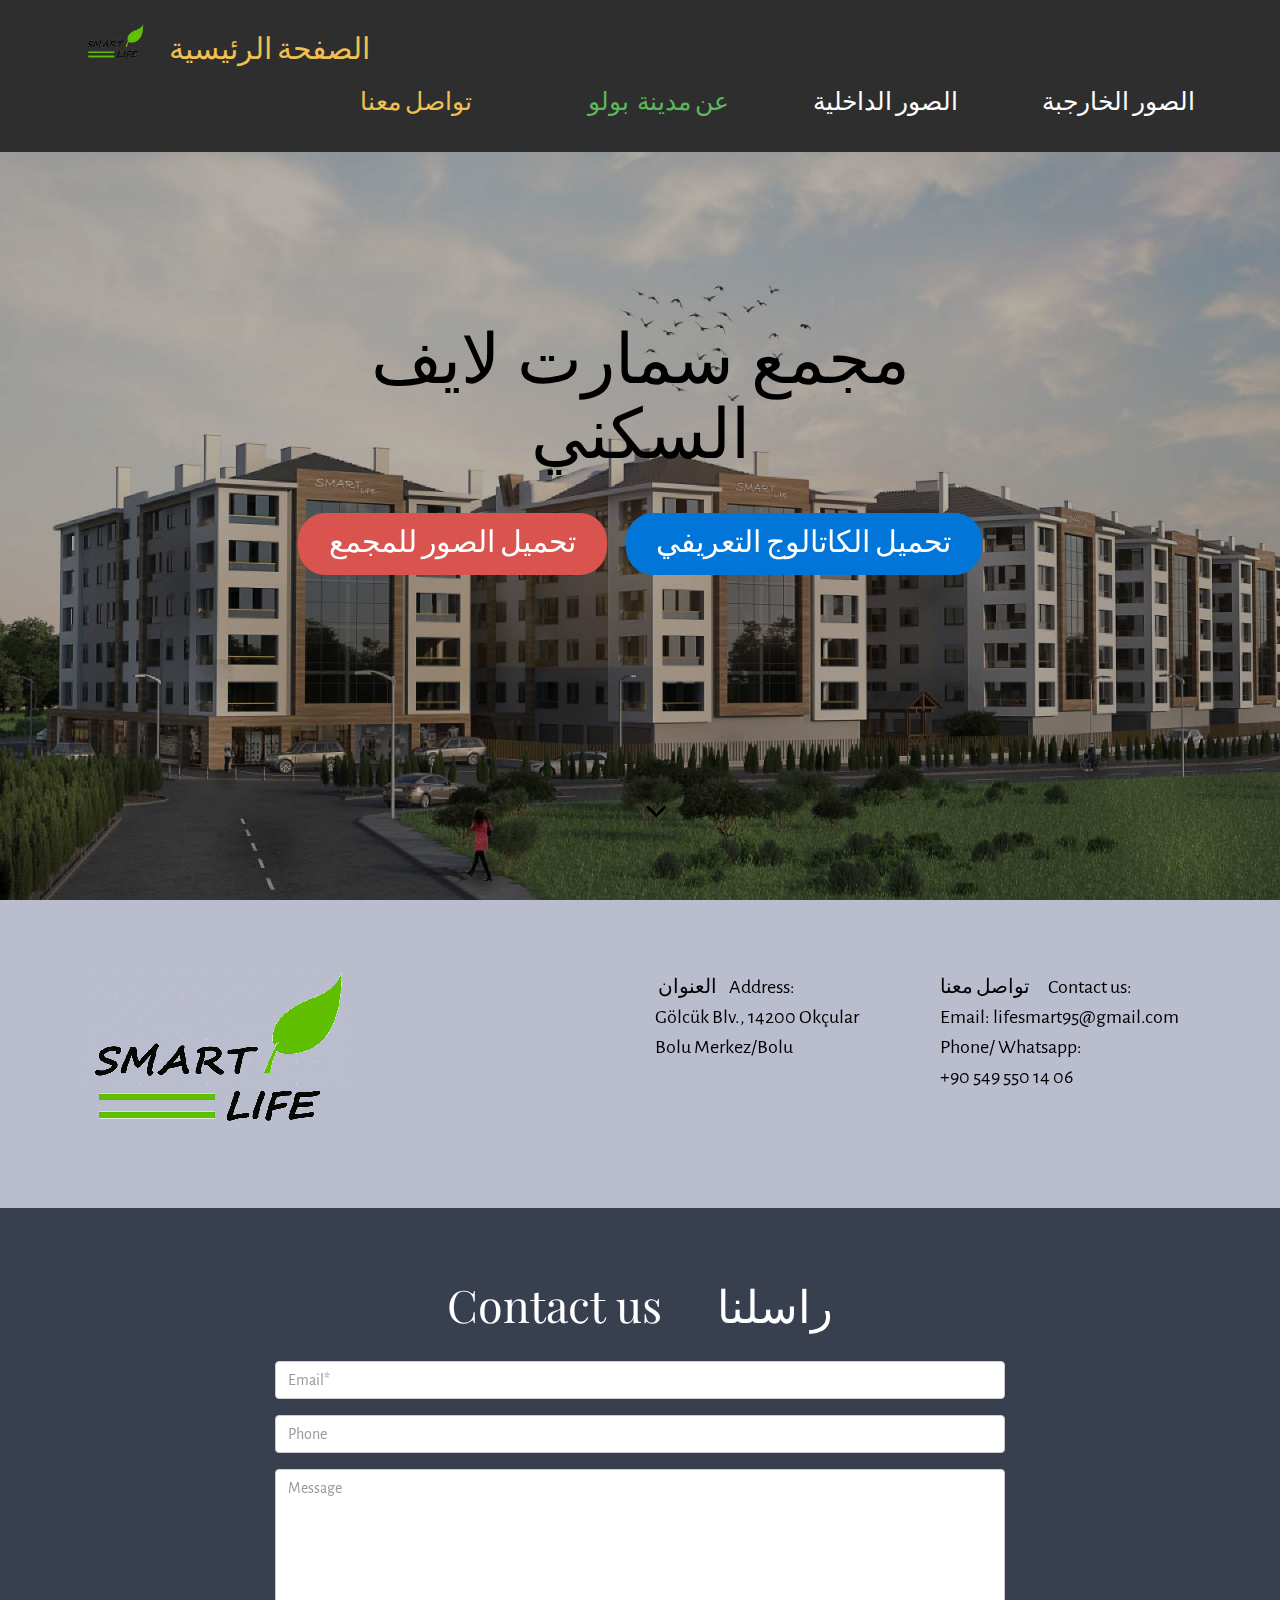
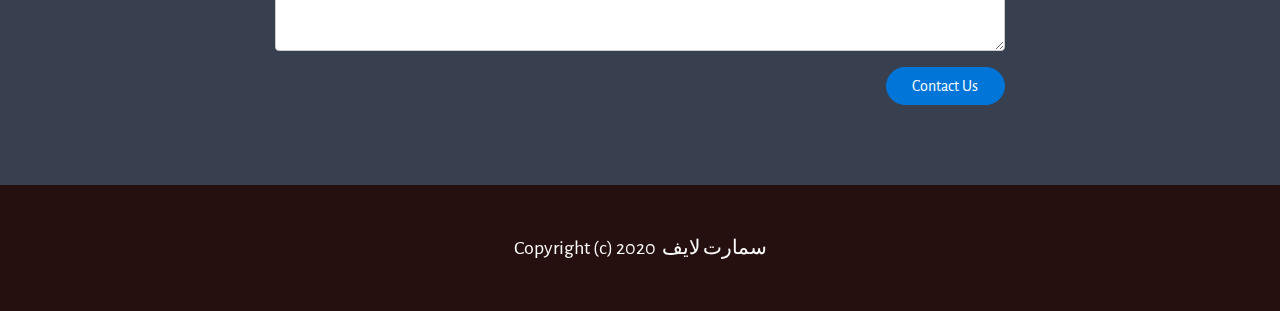
<file: index.html>
<!DOCTYPE html>
<html>
<head> 
  <!-- Site made by Abdulmalek Alfutaih, https://www.facebook.com/abdualmalik.abdualaziz -->
  <meta charset="UTF-8">
  <meta http-equiv="X-UA-Compatible" content="IE=edge">
  <meta name="generator" content="Abdulmalek Alfutaih">
  <meta name="viewport" content="width=device-width, initial-scale=1">
  <link rel="shortcut icon" href="assets/images/logo-2-206x128-51.png" type="image/x-icon">
  <meta name="description" content="">
  
  <link rel="stylesheet" href="https://fonts.googleapis.com/css?family=Playfair+Display:400,700&subset=latin,cyrillic">
  <link rel="stylesheet" href="https://fonts.googleapis.com/css?family=Alegreya+Sans:400,700&subset=latin,vietnamese,latin-ext">
  <link rel="stylesheet" href="assets/tether/tether.min.css">
  <link rel="stylesheet" href="assets/bootstrap/css/bootstrap.min.css">
  <link rel="stylesheet" href="assets/font-awesome/css/font-awesome.min.css">
  <link rel="stylesheet" href="assets/puritym/css/style.css">
  <link rel="stylesheet" href="assets/mobirise/css/mbr-additional.css" type="text/css">
  
  
  
</head>
<body>
<nav class="navbar navbar-light mbr-navbar navbar-fixed-top" id="menu-0" style="background-color: rgb(46, 46, 46);">
    <div class="container">
        <button class="navbar-toggler pull-right hidden-md-up" type="button" data-toggle="collapse" data-target="#exCollapsingNavbar2">
            ☰
        </button>
        <div class="clearfix"></div>
        <div class="collapse navbar-toggleable-sm" id="exCollapsingNavbar2">
            <span class="navbar-logo"><a href="index.html"><img src="assets/images/logo-2-206x128-51.png" alt="سمارت لايف"></a></span>
            <span><a class="navbar-brand text-warning" href="index.html">الصفحة الرئيسية</a></span>

            

            <ul class="nav navbar-nav pull-xs-right"> <li class="nav-item"><a class="nav-link text-warning" href="page3.html">تواصل معنا &nbsp; &nbsp; &nbsp; &nbsp; &nbsp; &nbsp; &nbsp; &nbsp;&nbsp;</a></li> <li class="nav-item"><a class="nav-link text-white" href="page2.html" target="_blank"></a></li> <li class="nav-item"><a class="nav-link text-white" href="page1.html"></a></li> <li class="nav-item"><a class="nav-link text-success" href="page4.html">عن مدينة &nbsp;بولو</a></li> <li class="nav-item"><a class="nav-link text-white" href="page1.html">&nbsp; &nbsp; &nbsp; &nbsp; &nbsp; &nbsp; &nbsp; &nbsp; &nbsp;الصور الداخلية &nbsp; &nbsp; &nbsp; &nbsp; &nbsp; &nbsp; &nbsp; &nbsp;&nbsp;</a></li> <li class="nav-item"><a class="nav-link text-white" href="page2.html">الصور الخارجبة</a></li></ul>
        </div>
    </div>
</nav>

<section class="mbr-section mbr-section-full mbr-parallax-background mbr-after-navbar" id="header1-0" style="background-image: url(assets/images/55353b40-bcd2-4da2-b778-0f2d2d9ad4f9-2000x1125-54.jpg);">
    <div class="mbr-table-cell">
        <div class="mbr-overlay" style="opacity: 0.3; background-color: rgb(0, 0, 0);"></div>
        <div class="container">
            <div class="row">
                <div class="col-md-8 col-md-offset-2 text-xs-center">

                    <h1 class="mbr-section-title display-1">مجمع سمارت لايف السكني</h1>
                    
                    <div class="mbr-buttons--center"><a class="btn btn-lg btn-danger" href="https://drive.google.com/file/d/10UYQ6KDytzRhQWWEBrSl5zdWmQzz6QQz/view?usp=sharing" target="_blank">تحميل الصور للمجمع</a> <a class="btn btn-lg btn-primary" href="https://drive.google.com/file/d/18xTt-NsdNpNT23LZsnVWAlQ31CVQLdqu/view?usp=sharing" target="_blank">تحميل الكاتالوج التعريفي</a></div>
                </div>
            </div>
        </div>
        <a class="mbr-arrow" href="#contacts1-0"><i class="fa fa-angle-down"></i></a>
    </div>
</section>

<section class="mbr-section mbr-section-small mbr-footer" id="contacts1-0" style="background-color: rgb(186, 189, 206);">
    
    <div class="container">
        <div class="row">
            <div class="col-xs-12 col-md-3">
                <div><a href="index.html"><img src="assets/images/logo-2-265x164-9.png"></a></div>
            </div>
            <div class="col-xs-12 col-md-3">
                <p></p>
            </div>
            <div class="col-xs-12 col-md-3">
                <p>&nbsp;العنوان &nbsp; &nbsp;Address:<br>Gölcük Blv., 14200 Okçular<br>Bolu Merkez/Bolu<br></p>
            </div>
            <div class="col-xs-12 col-md-3"><div>تواصل معنا &nbsp; &nbsp; &nbsp;Contact us:</div><div>Email: <a href="index.html#form1-0" class="text-black">lifesmart95@gmail.com</a></div><div>Phone/ Whatsapp:</div><div> +90 549 550 14 06</div></div>
        </div>
    </div>
</section>

<section class="mbr-section mbr-section-small" id="form1-0" style="background-color: rgb(56, 63, 78);">
    
    <div class="container">
        <div class="row">
            <div class="col-sm-8 col-sm-offset-2" data-form-type="formoid">
                <h2 class="mbr-section-title display-3 text-xs-center">Contact us &nbsp; &nbsp; راسلنا</h2>

                <div data-form-alert="true"><div hidden="" data-form-alert-success="true">Thanks for filling out form!</div></div>
                <form action="https://mobirise.com/" method="post" data-form-title="Contact us &amp;nbsp; &amp;nbsp; راسلنا">
                    <input type="hidden" value="S3WKTEaomKaWyy2K2Ij6Dyst5llmw2xqeIGavhDjgJeXsyCwDBzCr1bpXAtUxvImigASLb8W0OvDAVuWoimZEYjG4bz4XGDaPUk+ck0kR7odJ2/nsefMJUdUrx2VsTXV" data-form-email="true">
                    
                    <div class="form-group">
                        <input type="email" class="form-control" name="email" required="" placeholder="Email*" data-form-field="Email">
                    </div>
                    <div class="form-group">
                        <input type="tel" class="form-control" name="phone" placeholder="Phone" data-form-field="Phone">
                    </div>
                    <div class="form-group">
                        <textarea class="form-control" name="message" rows="7" placeholder="Message" data-form-field="Message"></textarea>
                    </div>
                    <div class="text-xs-right"><button type="submit" class="btn btn-primary">Contact Us</button></div>
                </form>
            </div>
        </div>
    </div>
</section>

<footer class="mbr-section mbr-section-nopadding mbr-footer" id="footer1-0" style="background-color: rgb(38, 16, 15);">
    
    <div class="container">
        <p>Copyright (c) 2020 &nbsp;سمارت لايف</p>
    </div>
</footer>


  <script src="assets/web/assets/jquery/jquery.min.js"></script>
  <script src="assets/tether/tether.min.js"></script>
  <script src="assets/bootstrap/js/bootstrap.min.js"></script>
  <script src="assets/smooth-scroll/SmoothScroll.js"></script>
  <script src="assets/jarallax/jarallax.js"></script>
  <script src="assets/puritym/js/script.js"></script>
  <script src="assets/formoid/formoid.min.js"></script>
  
  
</body>
</html>
</file>
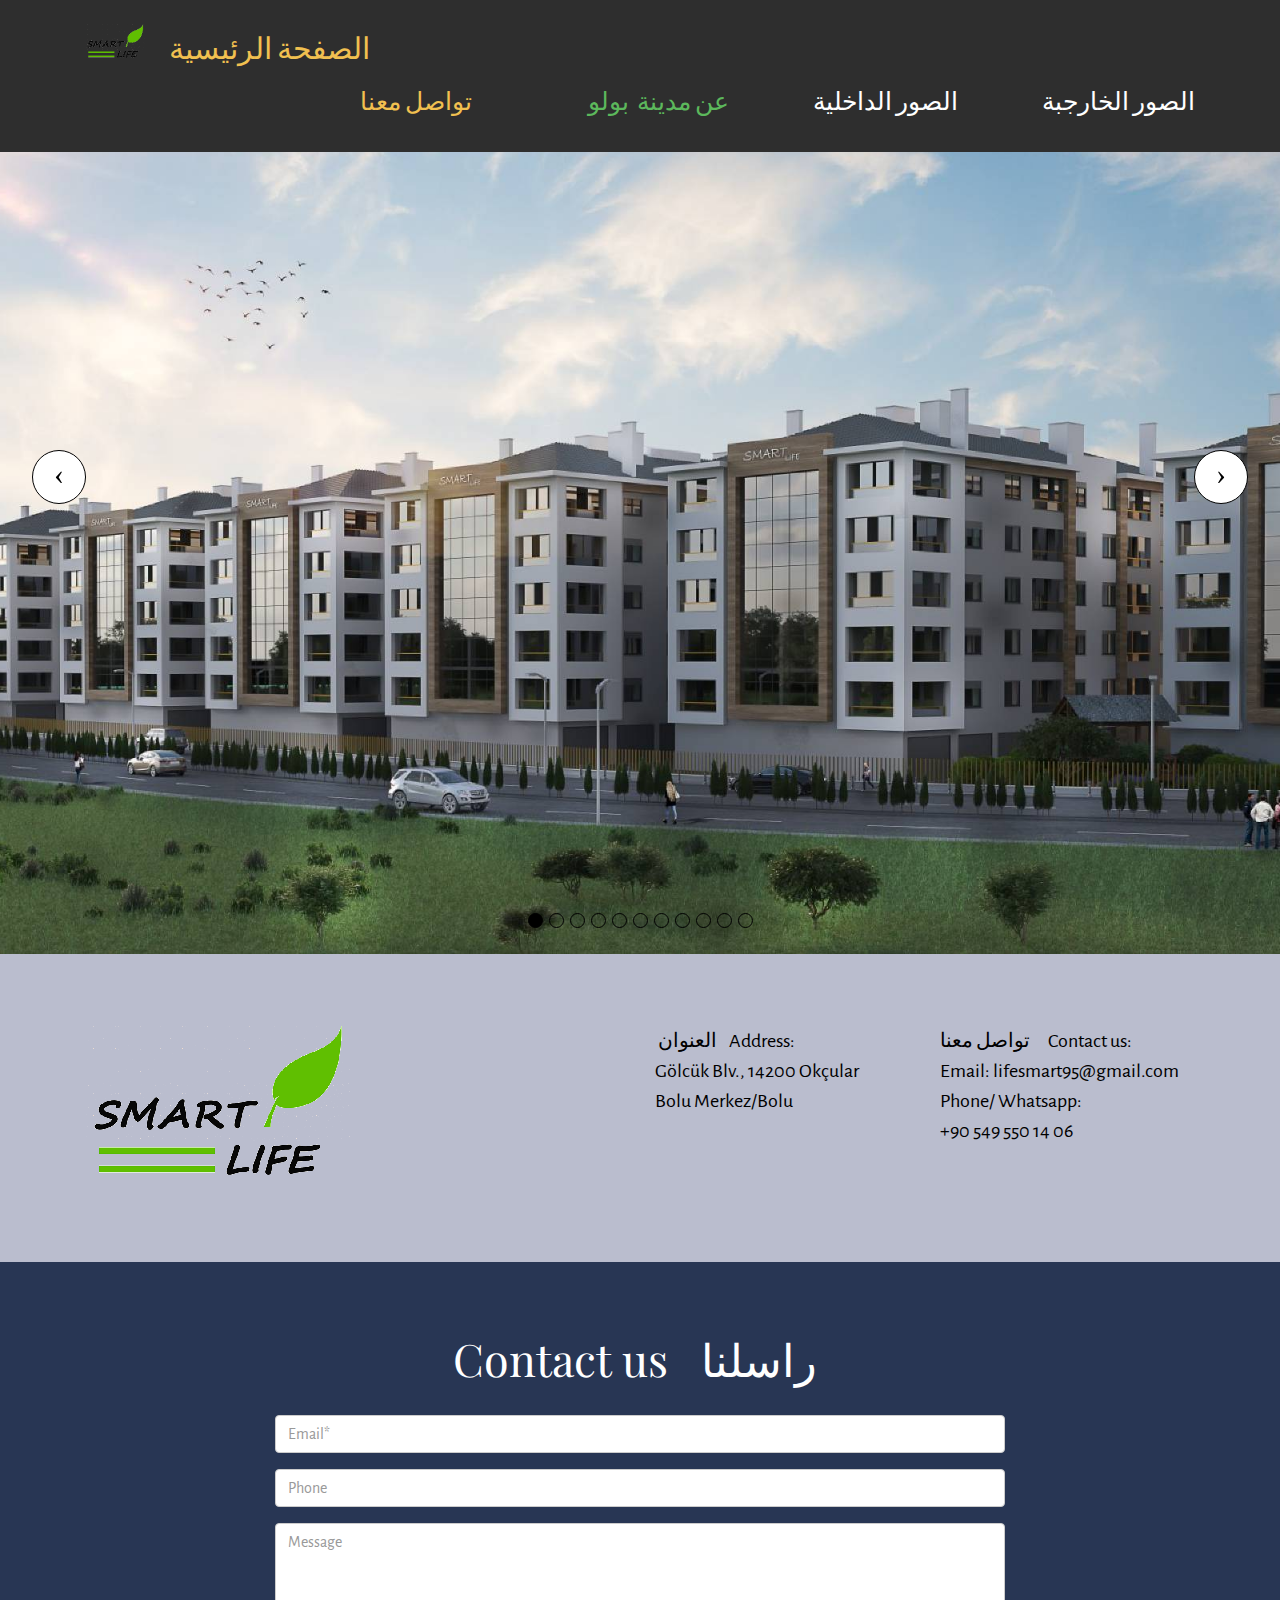
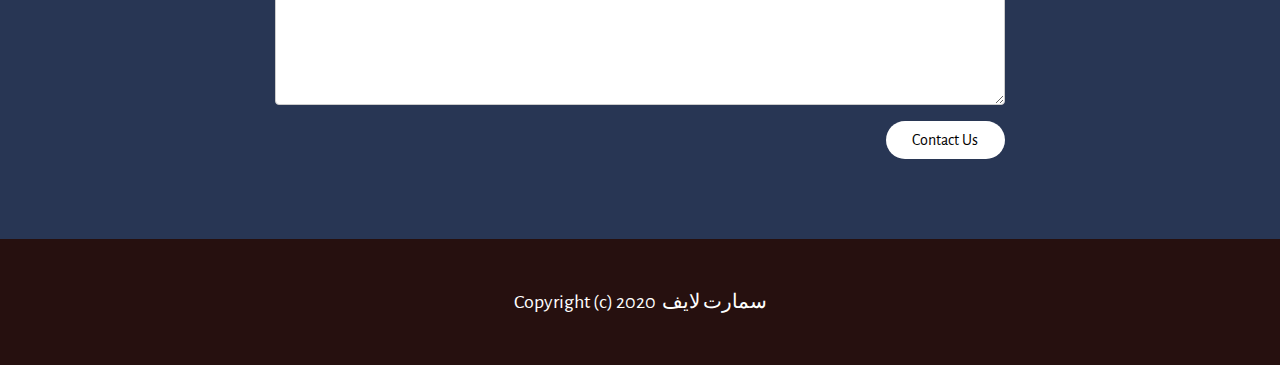
<file: page2.html>
<!DOCTYPE html>
<html>
<head>
  <!-- Site made by Abdulmalek Alfutaih -->
  <meta charset="UTF-8">
  <meta http-equiv="X-UA-Compatible" content="IE=edge">
  <meta name="generator" content="Yemen">
  <meta name="viewport" content="width=device-width, initial-scale=1">
  <link rel="shortcut icon" href="assets/images/logo-2-206x128-51.png" type="image/x-icon">
  <meta name="description" content="">
  
  <link rel="stylesheet" href="https://fonts.googleapis.com/css?family=Playfair+Display:400,700&subset=latin,cyrillic">
  <link rel="stylesheet" href="https://fonts.googleapis.com/css?family=Alegreya+Sans:400,700&subset=latin,vietnamese,latin-ext">
  <link rel="stylesheet" href="assets/tether/tether.min.css">
  <link rel="stylesheet" href="assets/bootstrap/css/bootstrap.min.css">
  <link rel="stylesheet" href="assets/font-awesome/css/font-awesome.min.css">
  <link rel="stylesheet" href="assets/puritym/css/style.css">
  <link rel="stylesheet" href="assets/mobirise/css/mbr-additional.css" type="text/css">
  
  
  
</head>
<body>
<nav class="navbar navbar-light mbr-navbar navbar-fixed-top" id="menu-0" style="background-color: rgb(46, 46, 46);">
    <div class="container">
        <button class="navbar-toggler pull-right hidden-md-up" type="button" data-toggle="collapse" data-target="#exCollapsingNavbar2">
            ☰
        </button>
        <div class="clearfix"></div>
        <div class="collapse navbar-toggleable-sm" id="exCollapsingNavbar2">
            <span class="navbar-logo"><img src="assets/images/logo-2-206x128-51.png" alt="سمارت لايف"></span>
            <span><a class="navbar-brand text-warning" href="index.html">الصفحة الرئيسية</a></span>

            

            <ul class="nav navbar-nav pull-xs-right"> <li class="nav-item"><a class="nav-link text-warning" href="page3.html">تواصل معنا &nbsp; &nbsp; &nbsp; &nbsp; &nbsp; &nbsp; &nbsp; &nbsp;&nbsp;</a></li> <li class="nav-item"><a class="nav-link text-white" href="page2.html" target="_blank"></a></li> <li class="nav-item"><a class="nav-link text-white" href="page1.html"></a></li> <li class="nav-item"><a class="nav-link text-success" href="page4.html">عن مدينة &nbsp;بولو</a></li> <li class="nav-item"><a class="nav-link text-white" href="page1.html">&nbsp; &nbsp; &nbsp; &nbsp; &nbsp; &nbsp; &nbsp; &nbsp; &nbsp;الصور الداخلية &nbsp; &nbsp; &nbsp; &nbsp; &nbsp; &nbsp; &nbsp; &nbsp;&nbsp;</a></li> <li class="nav-item"><a class="nav-link text-white" href="page2.html">الصور الخارجبة</a></li></ul>
        </div>
    </div>
</nav>

<section class="mbr-slider mbr-section mbr-section__container carousel slide mbr-section-nopadding mbr-after-navbar" data-ride="carousel" data-keyboard="false" data-wrap="true" data-interval="5000" id="slider-0" style="background-color: rgb(255, 255, 255);">
    <div>
        <div>
            <div>
                <ol class="carousel-indicators">
                    <li data-app-prevent-settings="" data-target="#slider-0" data-slide-to="0" class="active"></li><li data-app-prevent-settings="" data-target="#slider-0" data-slide-to="1"></li><li data-app-prevent-settings="" data-target="#slider-0" data-slide-to="2"></li><li data-app-prevent-settings="" data-target="#slider-0" data-slide-to="3"></li><li data-app-prevent-settings="" data-target="#slider-0" data-slide-to="4"></li><li data-app-prevent-settings="" data-target="#slider-0" data-slide-to="5"></li><li data-app-prevent-settings="" data-target="#slider-0" data-slide-to="6"></li><li data-app-prevent-settings="" data-target="#slider-0" data-slide-to="7"></li><li data-app-prevent-settings="" data-target="#slider-0" data-slide-to="8"></li><li data-app-prevent-settings="" data-target="#slider-0" data-slide-to="9"></li><li data-app-prevent-settings="" data-target="#slider-0" class="" data-slide-to="10"></li>
                </ol>
                <div class="carousel-inner" role="listbox">
                    <div class="mbr-section carousel-item dark center mbr-section-full active" style="background-image: url(assets/images/02e2cd23-d0ca-4909-a950-8f080b20042f-2000x1125-71.jpg);">
                        <div class="mbr-table-cell">
                            <div class=" container">
                                
                                <div class="row">
                                    <div class="col-md-8 col-md-offset-3 text-xs-right">
                                        
                                        

                                        
                                    </div>
                                </div>
                            </div>
                        </div>
                    </div><div class="mbr-section carousel-item dark center mbr-section-full" style="background-image: url(assets/images/7c27ed5c-72a1-4a17-ac30-ae9836b0a387-2000x1125-72.jpg);">
                        <div class="mbr-table-cell">
                            <div class=" container">
                                
                                <div class="row">
                                    <div class="col-md-8 col-md-offset-1">
                                        
                                        

                                        
                                    </div>
                                </div>
                            </div>
                        </div>
                    </div><div class="mbr-section carousel-item dark center mbr-section-full" style="background-image: url(assets/images/86d288c6-c15d-4bf9-95be-2b1f4001fc8a-1-2000x1125-91.jpg);">
                        <div class="mbr-table-cell">
                            <div class=" container">
                                
                                <div class="row">
                                    <div class="col-md-8 col-md-offset-2 text-xs-center">
                                        
                                        

                                        
                                    </div>
                                </div>
                            </div>
                        </div>
                    </div><div class="mbr-section carousel-item dark center mbr-section-full" style="background-image: url(assets/images/55353b40-bcd2-4da2-b778-0f2d2d9ad4f9-2000x1125-36.jpg);">
                        <div class="mbr-table-cell">
                            <div class=" container">
                                
                                <div class="row">
                                    <div class="col-md-8 col-md-offset-2 text-xs-center">
                                        
                                        

                                        
                                    </div>
                                </div>
                            </div>
                        </div>
                    </div><div class="mbr-section carousel-item dark center mbr-section-full" style="background-image: url(assets/images/c9c5546a-c7ab-4249-b26a-2a3b899ef64e-2000x1125-86.jpg);">
                        <div class="mbr-table-cell">
                            <div class=" container">
                                
                                <div class="row">
                                    <div class="col-md-8 col-md-offset-2 text-xs-center">
                                        
                                        

                                        
                                    </div>
                                </div>
                            </div>
                        </div>
                    </div><div class="mbr-section carousel-item dark center mbr-section-full" style="background-image: url(assets/images/ea835beb-b093-438f-a811-bf2937655a70-2000x1125-83.jpg);">
                        <div class="mbr-table-cell">
                            <div class=" container">
                                
                                <div class="row">
                                    <div class="col-md-8 col-md-offset-2 text-xs-center">
                                        
                                        

                                        
                                    </div>
                                </div>
                            </div>
                        </div>
                    </div><div class="mbr-section carousel-item dark center mbr-section-full" style="background-image: url(assets/images/f0e2a553-6fc3-4959-8df9-fc257b556cf5-2000x1125-22.jpg);">
                        <div class="mbr-table-cell">
                            <div class=" container">
                                
                                <div class="row">
                                    <div class="col-md-8 col-md-offset-2 text-xs-center">
                                        
                                        

                                        
                                    </div>
                                </div>
                            </div>
                        </div>
                    </div><div class="mbr-section carousel-item dark center mbr-section-full" style="background-image: url(assets/images/ticaret-bina-as0003gndzpng-2000x1125-81.png);">
                        <div class="mbr-table-cell">
                            <div class=" container">
                                
                                <div class="row">
                                    <div class="col-md-8 col-md-offset-2 text-xs-center">
                                        
                                        

                                        
                                    </div>
                                </div>
                            </div>
                        </div>
                    </div><div class="mbr-section carousel-item dark center mbr-section-full" style="background-image: url(assets/images/129d8d5a-1b9d-45bf-9564-6a1292e96071-2000x1125-97.jpg);">
                        <div class="mbr-table-cell">
                            <div class=" container">
                                
                                <div class="row">
                                    <div class="col-md-8 col-md-offset-2 text-xs-center">
                                        
                                        

                                        
                                    </div>
                                </div>
                            </div>
                        </div>
                    </div><div class="mbr-section carousel-item dark center mbr-section-full" style="background-image: url(assets/images/276171a5-71ba-4d48-857a-61796aefa75a-2000x1125-15.jpg);">
                        <div class="mbr-table-cell">
                            <div class=" container">
                                
                                <div class="row">
                                    <div class="col-md-8 col-md-offset-2 text-xs-center">
                                        
                                        

                                        
                                    </div>
                                </div>
                            </div>
                        </div>
                    </div><div class="mbr-section carousel-item dark center mbr-section-full" style="background-image: url(assets/images/fe32fa7c-29a0-4ba3-8558-6aaa525d5cfc-2000x1125-80.jpg);">
                        <div class="mbr-table-cell">
                            <div class=" container">
                                
                                <div class="row">
                                    <div class="col-md-8 col-md-offset-2 text-xs-center">
                                        
                                        

                                        
                                    </div>
                                </div>
                            </div>
                        </div>
                    </div>
                </div>
                
                <a data-app-prevent-settings="" class="left carousel-control" role="button" data-slide="prev" href="#slider-0">
                    <span class="icon-prev" aria-hidden="true"></span>
                    <span class="sr-only">Previous</span>
                </a>
                <a data-app-prevent-settings="" class="right carousel-control" role="button" data-slide="next" href="#slider-0">
                    <span class="icon-next" aria-hidden="true"></span>
                    <span class="sr-only">Next</span>
                </a>
            </div>
        </div>
    </div>
</section>

<section class="mbr-section mbr-section-small mbr-footer" id="contacts1-0" style="background-color: rgb(186, 189, 206);">
    
    <div class="container">
        <div class="row">
            <div class="col-xs-12 col-md-3">
                <div><a href="index.html"><img src="assets/images/logo-2-265x164-9.png"></a></div>
            </div>
            <div class="col-xs-12 col-md-3">
                <p></p>
            </div>
            <div class="col-xs-12 col-md-3">
                <p>&nbsp;العنوان &nbsp; &nbsp;Address:<br>Gölcük Blv., 14200 Okçular<br>Bolu Merkez/Bolu<br></p>
            </div>
            <div class="col-xs-12 col-md-3"><div>تواصل معنا &nbsp; &nbsp; &nbsp;Contact us:</div><div>Email: <a href="index.html#form1-0" class="text-black">lifesmart95@gmail.com</a></div><div>Phone/ Whatsapp:</div><div> +90 549 550 14 06</div></div>
        </div>
    </div>
</section>

<section class="mbr-section mbr-section-small" id="form1-0" style="background-color: rgb(40, 54, 84);">
    
    <div class="container">
        <div class="row">
            <div class="col-sm-8 col-sm-offset-2" data-form-type="formoid">
                <h2 class="mbr-section-title display-3 text-xs-center">Contact us &nbsp; راسلنا&nbsp;</h2>

                <div data-form-alert="true"><div hidden="" data-form-alert-success="true">Thanks for filling out form!</div></div>
                <form action="https://mobirise.com/" method="post" data-form-title="Contact us &amp;nbsp; راسلنا&amp;nbsp;">
                    <input type="hidden" value="nEpe7sPAmYmh73mH2hBHbIFeXEaWRiz67WBoxWWuyIBoxZgqCNfKGbdnawCKgMoPX1/pcrGjJ1NAiNJOwW20mpgkI3WBvy2plKlvSGkvwurt8n01Gh/XEeW4fAMTBLtB" data-form-email="true">
                    
                    <div class="form-group">
                        <input type="email" class="form-control" name="email" required="" placeholder="Email*" data-form-field="Email">
                    </div>
                    <div class="form-group">
                        <input type="tel" class="form-control" name="phone" placeholder="Phone" data-form-field="Phone">
                    </div>
                    <div class="form-group">
                        <textarea class="form-control" name="message" rows="7" placeholder="Message" data-form-field="Message"></textarea>
                    </div>
                    <div class="text-xs-right"><button type="submit" class="btn btn-white">Contact Us</button></div>
                </form>
            </div>
        </div>
    </div>
</section>

<footer class="mbr-section mbr-section-nopadding mbr-footer" id="footer1-0" style="background-color: rgb(38, 16, 15);">
    
    <div class="container">
        <p>Copyright (c) 2020 &nbsp;سمارت لايف</p>
    </div>
</footer>


  <script src="assets/web/assets/jquery/jquery.min.js"></script>
  <script src="assets/tether/tether.min.js"></script>
  <script src="assets/bootstrap/js/bootstrap.min.js"></script>
  <script src="assets/smooth-scroll/SmoothScroll.js"></script>
  <script src="assets/bootstrap-carousel-swipe/bootstrap-carousel-swipe.js"></script>
  <script src="assets/puritym/js/script.js"></script>
  <script src="assets/formoid/formoid.min.js"></script>
  
  
</body>
</html>
</file>
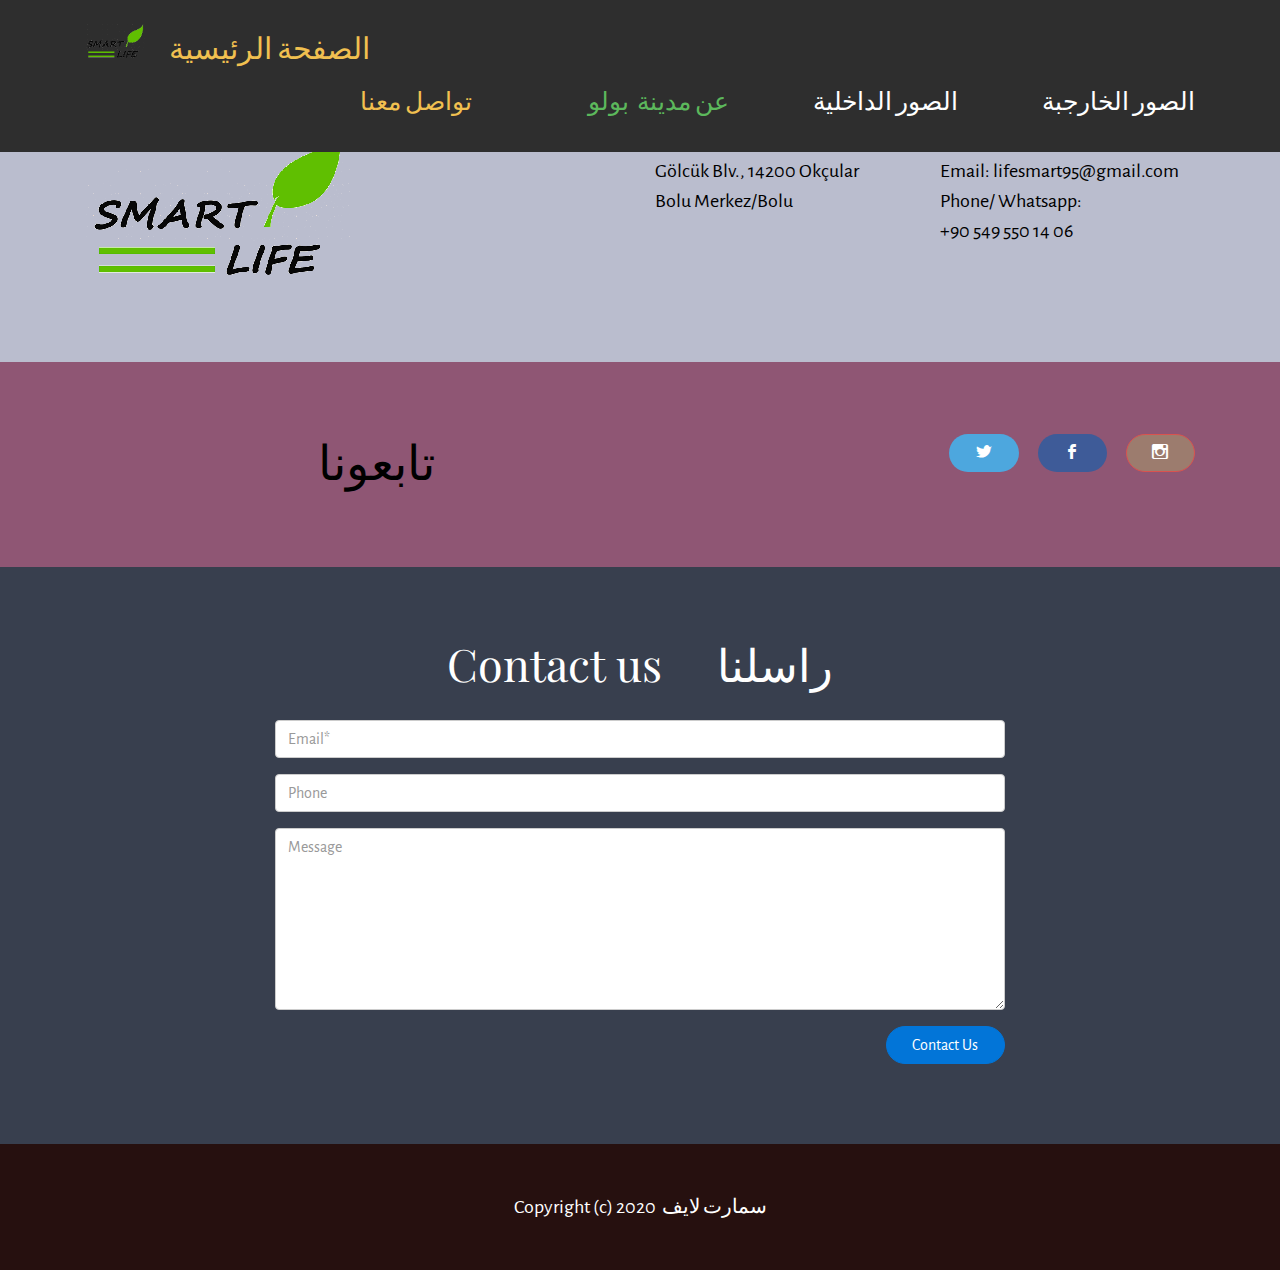
<file: page3.html>
<!DOCTYPE html>
<html>
<head>
  <!-- Site made by Abdulmalek Alfutaih -->
  <meta charset="UTF-8">
  <meta http-equiv="X-UA-Compatible" content="IE=edge">
  <meta name="generator" content="Mobirise v3.5.3, mobirise.com">
  <meta name="viewport" content="width=device-width, initial-scale=1">
  <link rel="shortcut icon" href="assets/images/logo-2-206x128-51.png" type="image/x-icon">
  <meta name="description" content="">
  
  <link rel="stylesheet" href="https://fonts.googleapis.com/css?family=Playfair+Display:400,700&subset=latin,cyrillic">
  <link rel="stylesheet" href="https://fonts.googleapis.com/css?family=Alegreya+Sans:400,700&subset=latin,vietnamese,latin-ext">
  <link rel="stylesheet" href="assets/tether/tether.min.css">
  <link rel="stylesheet" href="assets/bootstrap/css/bootstrap.min.css">
  <link rel="stylesheet" href="assets/font-awesome/css/font-awesome.min.css">
  <link rel="stylesheet" href="assets/socicon/css/socicon.min.css">
  <link rel="stylesheet" href="assets/puritym/css/style.css">
  <link rel="stylesheet" href="assets/mobirise/css/mbr-additional.css" type="text/css">
  
  
  
</head>
<body>
<nav class="navbar navbar-light mbr-navbar navbar-fixed-top" id="menu-0" style="background-color: rgb(46, 46, 46);">
    <div class="container">
        <button class="navbar-toggler pull-right hidden-md-up" type="button" data-toggle="collapse" data-target="#exCollapsingNavbar2">
            ☰
        </button>
        <div class="clearfix"></div>
        <div class="collapse navbar-toggleable-sm" id="exCollapsingNavbar2">
            <span class="navbar-logo"><a href="index.html"><img src="assets/images/logo-2-206x128-51.png" alt="سمارت لايف"></a></span>
            <span><a class="navbar-brand text-warning" href="index.html">الصفحة الرئيسية</a></span>

            

            <ul class="nav navbar-nav pull-xs-right"> <li class="nav-item"><a class="nav-link text-warning" href="page3.html">تواصل معنا &nbsp; &nbsp; &nbsp; &nbsp; &nbsp; &nbsp; &nbsp; &nbsp;&nbsp;</a></li> <li class="nav-item"><a class="nav-link text-white" href="page2.html" target="_blank"></a></li> <li class="nav-item"><a class="nav-link text-white" href="page1.html"></a></li> <li class="nav-item"><a class="nav-link text-success" href="page4.html">عن مدينة &nbsp;بولو</a></li> <li class="nav-item"><a class="nav-link text-white" href="page1.html">&nbsp; &nbsp; &nbsp; &nbsp; &nbsp; &nbsp; &nbsp; &nbsp; &nbsp;الصور الداخلية &nbsp; &nbsp; &nbsp; &nbsp; &nbsp; &nbsp; &nbsp; &nbsp;&nbsp;</a></li> <li class="nav-item"><a class="nav-link text-white" href="page2.html">الصور الخارجبة</a></li></ul>
        </div>
    </div>
</nav>

<section class="mbr-section mbr-section-small mbr-footer mbr-after-navbar" id="contacts1-0" style="background-color: rgb(186, 189, 206);">
    
    <div class="container">
        <div class="row">
            <div class="col-xs-12 col-md-3">
                <div><a href="index.html"><img src="assets/images/logo-2-265x164-9.png"></a></div>
            </div>
            <div class="col-xs-12 col-md-3">
                <p></p>
            </div>
            <div class="col-xs-12 col-md-3">
                <p>&nbsp;العنوان &nbsp; &nbsp;Address:<br>Gölcük Blv., 14200 Okçular<br>Bolu Merkez/Bolu<br></p>
            </div>
            <div class="col-xs-12 col-md-3"><div>تواصل معنا &nbsp; &nbsp; &nbsp;Contact us:</div><div>Email: <a href="index.html#form1-0" class="text-black">lifesmart95@gmail.com</a></div><div>Phone/ Whatsapp:</div><div> +90 549 550 14 06</div></div>
        </div>
    </div>
</section>

<section class="mbr-section mbr-section-small" id="social-buttons2-0" style="background-color: rgb(143, 86, 116);">
    

    <div class="container">
        <div class="row">
            <div class="col-sm-4">
                <h2 class="mbr-section-title h1">&nbsp; &nbsp; &nbsp; &nbsp; &nbsp; &nbsp; &nbsp; تابعونا</h2>
            </div>
            <div class="col-sm-8 text-xs-right"><a class="btn btn-social socicon-bg-twitter" title="Twitter" target="_blank" href="https://twitter.com/smartlifebolu"><i class="socicon socicon-twitter"></i></a> <a class="btn btn-social socicon-bg-facebook" title="Facebook" target="_blank" href="https://www.facebook.com/smartlifebolu"><i class="socicon socicon-facebook"></i></a>   <a class="btn btn-social socicon-bg-instagram btn-danger" title="Instagram" target="_blank" href="https://www.instagram.com/smartlifebolu/"><i class="socicon socicon-instagram"></i></a>    </div>
        </div>
    </div>
</section>

<section class="mbr-section mbr-section-small" id="form1-0" style="background-color: rgb(56, 63, 78);">
    
    <div class="container">
        <div class="row">
            <div class="col-sm-8 col-sm-offset-2" data-form-type="formoid">
                <h2 class="mbr-section-title display-3 text-xs-center">Contact us &nbsp; &nbsp; راسلنا</h2>

                <div data-form-alert="true"><div hidden="" data-form-alert-success="true">Thanks for filling out form!</div></div>
                <form action="https://mobirise.com/" method="post" data-form-title="Contact us &amp;nbsp; &amp;nbsp; راسلنا">
                    <input type="hidden" value="b1RZDtcuMuwzVV79xotoFX2VRFRlDFQROj3XnoMonyczPZXu3oVyxf/q2kVas/seAFCG55Wcvqh7Gm/ufS5a1UVFaMH30QUY8V8M/N4poLHS4E/up4X5gPV7blu77Dh7" data-form-email="true">
                    
                    <div class="form-group">
                        <input type="email" class="form-control" name="email" required="" placeholder="Email*" data-form-field="Email">
                    </div>
                    <div class="form-group">
                        <input type="tel" class="form-control" name="phone" placeholder="Phone" data-form-field="Phone">
                    </div>
                    <div class="form-group">
                        <textarea class="form-control" name="message" rows="7" placeholder="Message" data-form-field="Message"></textarea>
                    </div>
                    <div class="text-xs-right"><button type="submit" class="btn btn-primary">Contact Us</button></div>
                </form>
            </div>
        </div>
    </div>
</section>

<footer class="mbr-section mbr-section-nopadding mbr-footer" id="footer1-0" style="background-color: rgb(38, 16, 15);">
    
    <div class="container">
        <p>Copyright (c) 2020 &nbsp;سمارت لايف</p>
    </div>
</footer>


  <script src="assets/web/assets/jquery/jquery.min.js"></script>
  <script src="assets/tether/tether.min.js"></script>
  <script src="assets/bootstrap/js/bootstrap.min.js"></script>
  <script src="assets/smooth-scroll/SmoothScroll.js"></script>
  <script src="assets/puritym/js/script.js"></script>
  <script src="assets/formoid/formoid.min.js"></script>
  
  
</body>
</html>
</file>
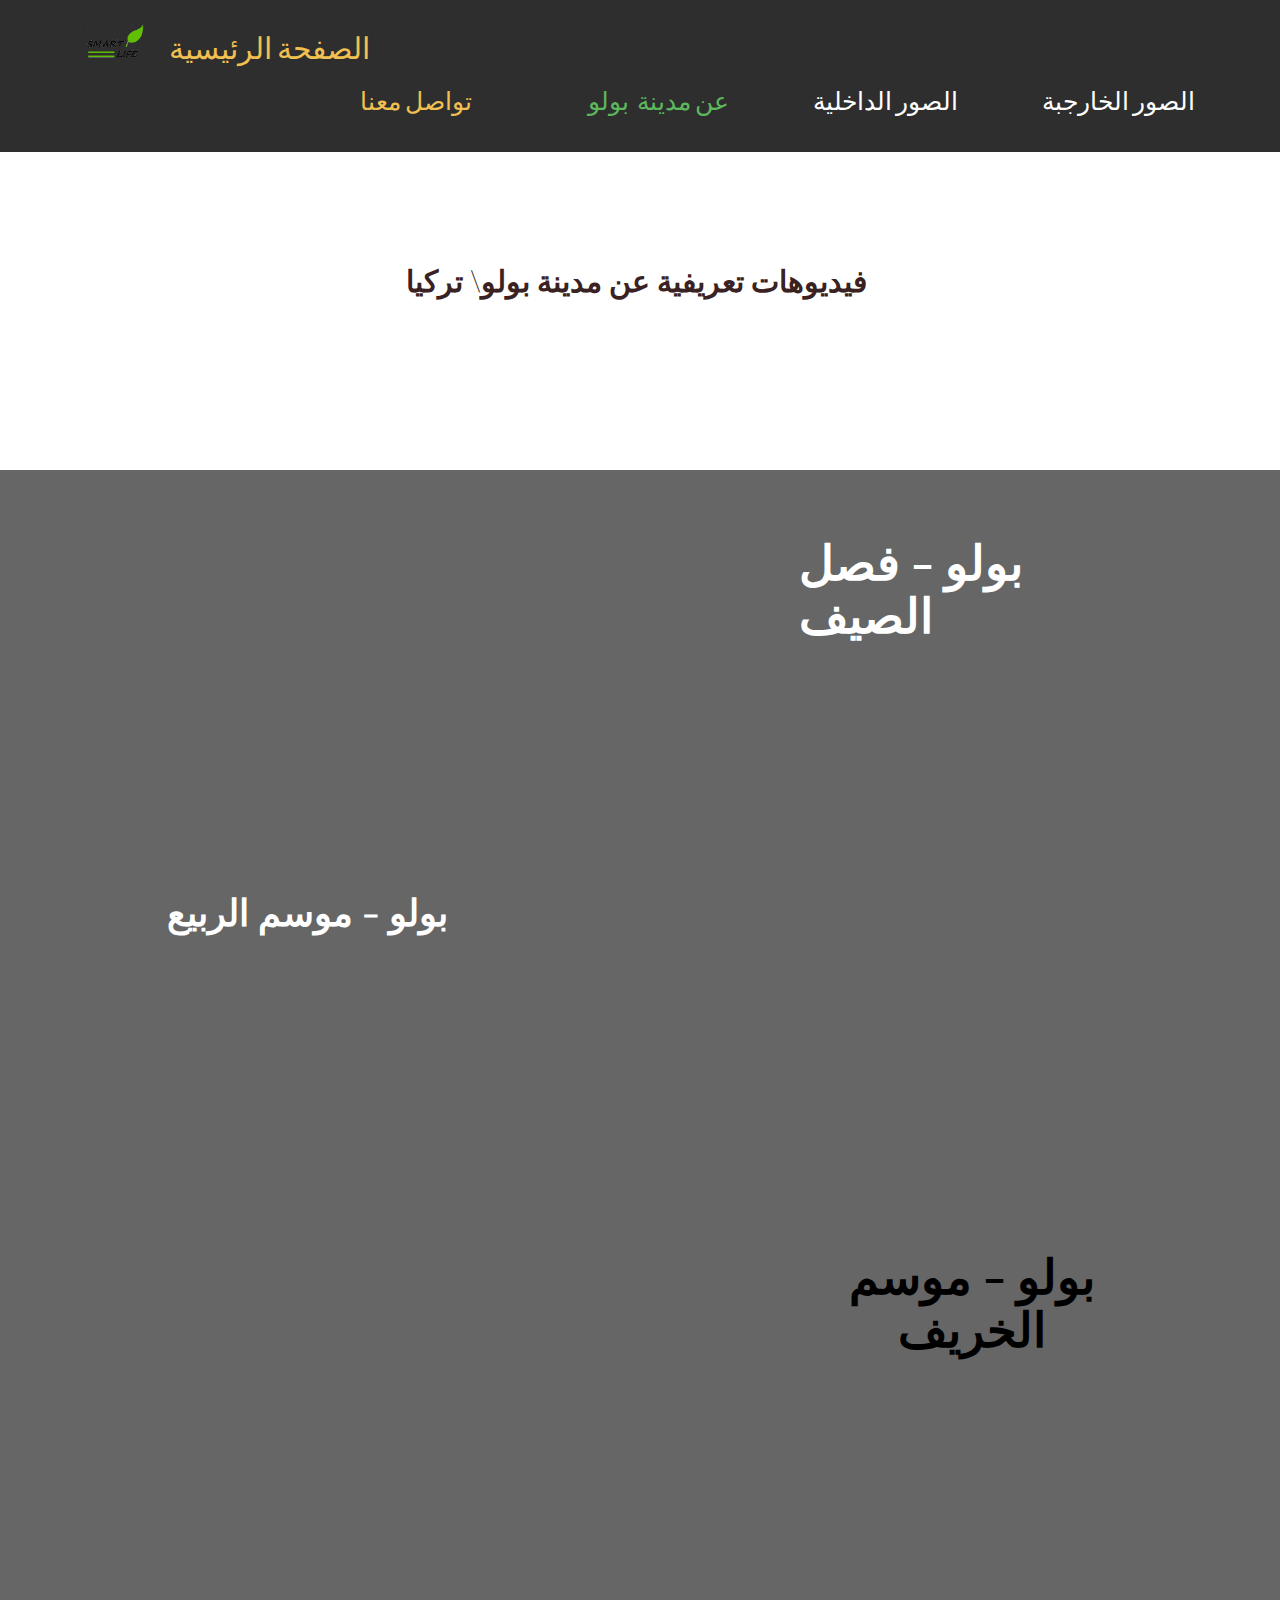
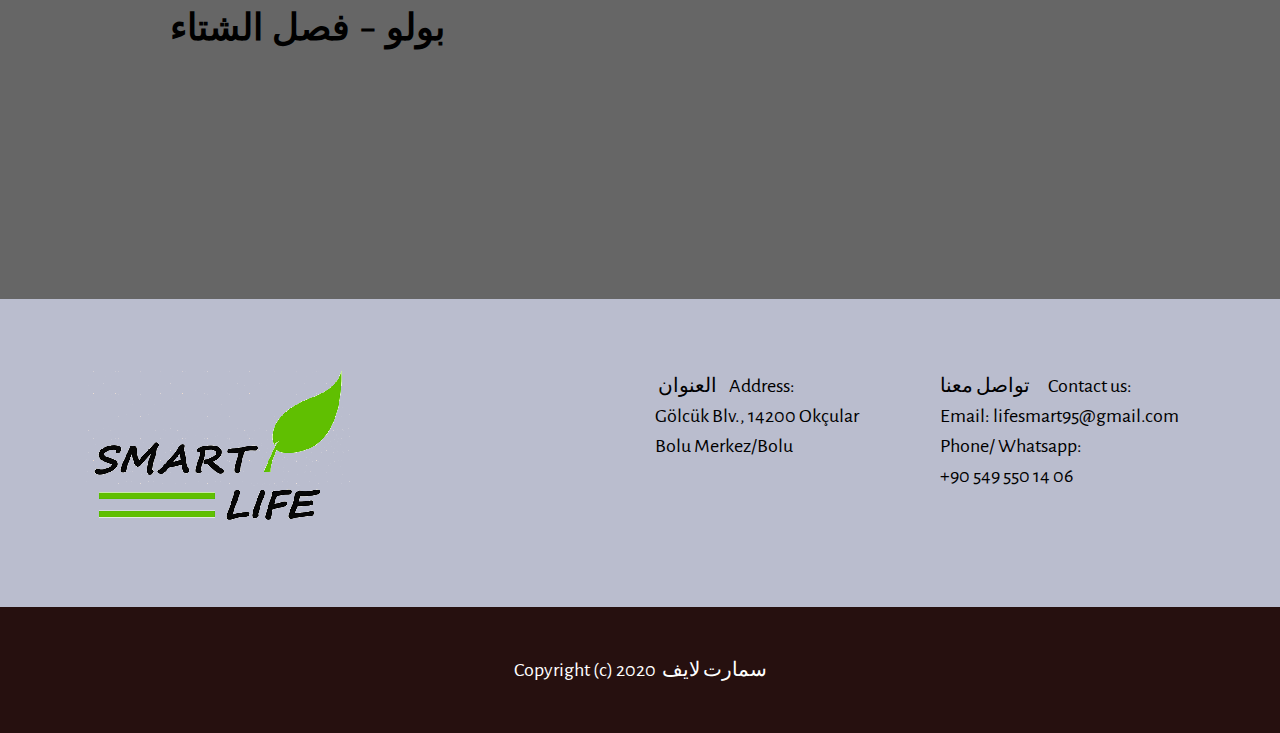
<file: page4.html>
<!DOCTYPE html>
<html>
<head>
  <!-- Site made by Abdulmalek Alfutaih -->
  <meta charset="UTF-8">
  <meta http-equiv="X-UA-Compatible" content="IE=edge">
  <meta name="generator" content="Mobirise v3.5.3, mobirise.com">
  <meta name="viewport" content="width=device-width, initial-scale=1">
  <link rel="shortcut icon" href="assets/images/logo-2-206x128-51.png" type="image/x-icon">
  <meta name="description" content="">
  
  <link rel="stylesheet" href="https://fonts.googleapis.com/css?family=Playfair+Display:400,700&subset=latin,cyrillic">
  <link rel="stylesheet" href="https://fonts.googleapis.com/css?family=Alegreya+Sans:400,700&subset=latin,vietnamese,latin-ext">
  <link rel="stylesheet" href="assets/tether/tether.min.css">
  <link rel="stylesheet" href="assets/bootstrap/css/bootstrap.min.css">
  <link rel="stylesheet" href="assets/font-awesome/css/font-awesome.min.css">
  <link rel="stylesheet" href="assets/puritym/css/style.css">
  <link rel="stylesheet" href="assets/mobirise/css/mbr-additional.css" type="text/css">
  
  
  
</head>
<body>
<nav class="navbar navbar-light mbr-navbar navbar-fixed-top" id="menu-0" style="background-color: rgb(46, 46, 46);">
    <div class="container">
        <button class="navbar-toggler pull-right hidden-md-up" type="button" data-toggle="collapse" data-target="#exCollapsingNavbar2">
            ☰
        </button>
        <div class="clearfix"></div>
        <div class="collapse navbar-toggleable-sm" id="exCollapsingNavbar2">
            <span class="navbar-logo"><a href="index.html"><img src="assets/images/logo-2-206x128-51.png" alt="سمارت لايف"></a></span>
            <span><a class="navbar-brand text-warning" href="index.html">الصفحة الرئيسية</a></span>

            

            <ul class="nav navbar-nav pull-xs-right"> <li class="nav-item"><a class="nav-link text-warning" href="page3.html">تواصل معنا &nbsp; &nbsp; &nbsp; &nbsp; &nbsp; &nbsp; &nbsp; &nbsp;&nbsp;</a></li> <li class="nav-item"><a class="nav-link text-white" href="page2.html" target="_blank"></a></li> <li class="nav-item"><a class="nav-link text-white" href="page1.html"></a></li> <li class="nav-item"><a class="nav-link text-success" href="page4.html">عن مدينة &nbsp;بولو</a></li> <li class="nav-item"><a class="nav-link text-white" href="page1.html">&nbsp; &nbsp; &nbsp; &nbsp; &nbsp; &nbsp; &nbsp; &nbsp; &nbsp;الصور الداخلية &nbsp; &nbsp; &nbsp; &nbsp; &nbsp; &nbsp; &nbsp; &nbsp;&nbsp;</a></li> <li class="nav-item"><a class="nav-link text-white" href="page2.html">الصور الخارجبة</a></li></ul>
        </div>
    </div>
</nav>

<section class="mbr-section mbr-section__container mbr-after-navbar mbr-section__container--isolated" id="header3-1">
    <div class="container">
        <div class="row">
            <div class="col-md-8 col-md-offset-2">
                <h3 class="mbr-section-title display-4"><br><br><strong>فيديوهات تعريفية عن مدينة بولو\ تركيا&nbsp;</strong></h3>
                <small></small>
            </div>
        </div>
    </div>
</section>

<section class="mbr-section mbr-section-nopadding" id="msg-box5-0" data-bg-video="https://www.youtube.com/embed/RG9EePzcnFU?rel=0&amp;amp;showinfo=0&amp;autoplay=0&amp;loop=0">
    <div class="mbr-overlay" style="opacity: 0.6; background-color: rgb(0, 0, 0);"></div>
    <div class="container">
        <div class="row">
            <div class="col-xs-12 col-md-6 col-lg-7">
                <div class="mbr-figure"><iframe class="mbr-embedded-video" src="https://www.youtube.com/embed/RG9EePzcnFU?rel=0&amp;amp;showinfo=0&amp;autoplay=1&amp;loop=1" width="1280" height="720" frameborder="0" allowfullscreen></iframe></div>
            </div>
            <div class="col-xs-12 col-md-6 col-lg-5 mbr-inner-padding text-xs-center">
                <h3 class="mbr-section-title display-4"><strong>بولو - فصل الصيف</strong></h3>
                
                <div class="lead"></div>
                
            </div>
            
        </div>
    </div>
</section>

<section class="mbr-section mbr-section-nopadding" id="msg-box5-1" data-bg-video="https://www.youtube.com/embed/RgVAy-37g1o?rel=0&amp;amp;showinfo=0&amp;autoplay=0&amp;loop=0">
    <div class="mbr-overlay" style="opacity: 0.6; background-color: rgb(0, 0, 0);"></div>
    <div class="container">
        <div class="row">
            
            <div class="col-xs-12 col-md-6 col-lg-5 mbr-inner-padding text-xs-center">
                <h3 class="mbr-section-title display-4"><strong>بولو - موسم الربيع</strong></h3>
                
                
                
            </div>
            <div class="col-md-6 col-lg-7">
                <div class="mbr-figure"><iframe class="mbr-embedded-video" src="https://www.youtube.com/embed/RgVAy-37g1o?rel=0&amp;amp;showinfo=0&amp;autoplay=0&amp;loop=1" width="1280" height="720" frameborder="0" allowfullscreen></iframe></div>
            </div>
        </div>
    </div>
</section>

<section class="mbr-section mbr-section-nopadding" id="msg-box5-2" data-bg-video="https://www.youtube.com/embed/_sWlBIdIUNM?rel=0&amp;amp;showinfo=0&amp;autoplay=0&amp;loop=0">
    <div class="mbr-overlay" style="opacity: 0.6; background-color: rgb(0, 0, 0);"></div>
    <div class="container">
        <div class="row">
            <div class="col-xs-12 col-md-6 col-lg-7">
                <div class="mbr-figure"><iframe class="mbr-embedded-video" src="https://www.youtube.com/embed/_sWlBIdIUNM?rel=0&amp;amp;showinfo=0&amp;autoplay=0&amp;loop=1" width="1280" height="720" frameborder="0" allowfullscreen></iframe></div>
            </div>
            <div class="col-xs-12 col-md-6 col-lg-5 mbr-inner-padding text-xs-center">
                <h3 class="mbr-section-title display-4"><strong>بولو - موسم الخريف</strong></h3>
                
                
                
            </div>
            
        </div>
    </div>
</section>

<section class="mbr-section mbr-section-nopadding" id="msg-box5-3" data-bg-video="https://www.youtube.com/embed/d032NvK8F1s?rel=0&amp;amp;showinfo=0&amp;autoplay=0&amp;loop=0">
    <div class="mbr-overlay" style="opacity: 0.6; background-color: rgb(0, 0, 0);"></div>
    <div class="container">
        <div class="row">
            
            <div class="col-xs-12 col-md-6 col-lg-5 mbr-inner-padding text-xs-center">
                <h3 class="mbr-section-title display-4"><strong>بولو - فصل الشتاء</strong></h3>
                
                
                
            </div>
            <div class="col-md-6 col-lg-7">
                <div class="mbr-figure"><iframe class="mbr-embedded-video" src="https://www.youtube.com/embed/d032NvK8F1s?rel=0&amp;amp;showinfo=0&amp;autoplay=0&amp;loop=1" width="1280" height="720" frameborder="0" allowfullscreen></iframe></div>
            </div>
        </div>
    </div>
</section>

<section class="mbr-section mbr-section-small mbr-footer" id="contacts1-0" style="background-color: rgb(186, 189, 206);">
    
    <div class="container">
        <div class="row">
            <div class="col-xs-12 col-md-3">
                <div><a href="index.html"><img src="assets/images/logo-2-265x164-9.png"></a></div>
            </div>
            <div class="col-xs-12 col-md-3">
                <p></p>
            </div>
            <div class="col-xs-12 col-md-3">
                <p>&nbsp;العنوان &nbsp; &nbsp;Address:<br>Gölcük Blv., 14200 Okçular<br>Bolu Merkez/Bolu<br></p>
            </div>
            <div class="col-xs-12 col-md-3"><div>تواصل معنا &nbsp; &nbsp; &nbsp;Contact us:</div><div>Email: <a href="index.html#form1-0" class="text-black">lifesmart95@gmail.com</a></div><div>Phone/ Whatsapp:</div><div> +90 549 550 14 06</div></div>
        </div>
    </div>
</section>

<footer class="mbr-section mbr-section-nopadding mbr-footer" id="footer1-0" style="background-color: rgb(38, 16, 15);">
    
    <div class="container">
        <p>Copyright (c) 2020 &nbsp;سمارت لايف</p>
    </div>
</footer>


  <script src="assets/web/assets/jquery/jquery.min.js"></script>
  <script src="assets/tether/tether.min.js"></script>
  <script src="assets/bootstrap/js/bootstrap.min.js"></script>
  <script src="assets/smooth-scroll/SmoothScroll.js"></script>
  <script src="assets/jquery-mb-ytplayer/jquery.mb.YTPlayer.min.js"></script>
  <script src="assets/puritym/js/script.js"></script>
  
  
</body>
</html>
</file>
<file: assets/mobirise/css/mbr-additional.css>
#menu-0 .navbar-toggler {
  color: #000;
}
#menu-0 .nav-link {
  font-size: 25px;
}
#menu-0 .navbar-brand {
  font-size: 30px;
}
#header1-0 .btn {
  font-size: 30px;
}
#contacts1-0 P {
  font-size: 20px;
}
#contacts1-0 DIV {
  font-size: 20px;
  color: #000000;
}
#form1-0 .mbr-section-title {
  color: #ffffff;
}
#footer1-0 P {
  text-align: center;
  font-size: 20px;
}
#menu-0 .navbar-toggler {
  color: #000;
}
#menu-0 .nav-link {
  font-size: 25px;
}
#menu-0 .navbar-brand {
  font-size: 30px;
}
#contacts1-0 P {
  font-size: 20px;
}
#contacts1-0 DIV {
  font-size: 20px;
  color: #000000;
}
#form1-0 .mbr-section-title {
  color: #ffffff;
}
#footer1-0 P {
  text-align: center;
  font-size: 20px;
}
#menu-0 .navbar-toggler {
  color: #000;
}
#menu-0 .nav-link {
  font-size: 25px;
}
#menu-0 .navbar-brand {
  font-size: 30px;
}
#contacts1-0 P {
  font-size: 20px;
}
#contacts1-0 DIV {
  font-size: 20px;
  color: #000000;
}
#form1-0 .mbr-section-title {
  color: #ffffff;
}
#footer1-0 P {
  text-align: center;
  font-size: 20px;
}
#menu-0 .navbar-toggler {
  color: #000;
}
#menu-0 .nav-link {
  font-size: 25px;
}
#menu-0 .navbar-brand {
  font-size: 30px;
}
#contacts1-0 P {
  font-size: 20px;
}
#contacts1-0 DIV {
  font-size: 20px;
  color: #000000;
}
#social-buttons2-0 .mbr-section-title {
  text-align: right;
  font-size: 48px;
}
#form1-0 .mbr-section-title {
  color: #ffffff;
}
#footer1-0 P {
  text-align: center;
  font-size: 20px;
}
#header3-1 H3 {
  text-align: center;
  color: #392221;
  font-size: 30px;
}
#header3-1 B {
  font-size: 48px;
}
#msg-box5-0 .mbr-section-title {
  text-align: left;
  color: #ffffff;
  font-size: 48px;
}
#msg-box5-0 .mbr-section-title B {
  color: #a4ff00;
}
#msg-box5-1 .mbr-section-title {
  color: #ffffff;
}
#msg-box5-1 .mbr-section-title B {
  font-size: 60px;
  color: #ff36f1;
}
#msg-box5-2 .mbr-section-title {
  font-size: 48px;
}
#msg-box5-2 .mbr-section-title B {
  color: #f1c050;
}
#msg-box5-3 .mbr-section-title B {
  color: #ffffff;
  font-size: 48px;
}
#menu-0 .navbar-toggler {
  color: #000;
}
#menu-0 .nav-link {
  font-size: 25px;
}
#menu-0 .navbar-brand {
  font-size: 30px;
}
#footer1-0 P {
  text-align: center;
  font-size: 20px;
}
#contacts1-0 P {
  font-size: 20px;
}
#contacts1-0 DIV {
  font-size: 20px;
  color: #000000;
}
</file>
<file: assets/puritym/css/style.css>
/**
 * BOOTSTRAP CUSTOM
 */
.container {
  position: relative; }

.btn {
  margin-bottom: 0.5rem; }
  .btn + .btn {
    margin-left: 1rem; }

.btn-white {
  background: #fff;
  color: inherit; }

.btn-black {
  background: #000;
  color: #fff; }

.btn-social,
.btn-social:hover,
.btn-social:active,
.btn-social:focus {
  color: #fff; }

.display-1 {
  font-size: 4.3rem;
  margin-top: 3.9rem;
  margin-bottom: 2.8rem; }

.display-2 {
  font-size: 3.5rem;
  margin-top: 3.5rem;
  margin-bottom: 2.5rem; }

.display-3 {
  font-size: 2.8rem;
  margin-top: 3.2rem;
  margin-bottom: 2rem; }

.display-4 {
  font-size: 2.3rem;
  margin-top: 2.3rem;
  margin-bottom: 1.8rem; }

p.lead,
.lead p {
  margin-bottom: 2rem; }

.card .card-img-top {
  width: 100%; }

.card-block {
  background-color: #fff; }

@media (min-width: 768px) {
  .col-md-4:nth-of-type(3n+1) {
    clear: left; } }
.row.no-gutter {
  margin-left: 0;
  margin-right: 0; }

.row.no-gutter > [class*=col-]:not(:first-child),
.row.no-gutter > [class*=col-]:not(:last-child) {
  padding-right: 0;
  padding-left: 0; }

blockquote {
  padding: .5rem 1rem;
  margin: 0 0 1rem;
  margin-bottom: 1rem;
  font-size: 1.25rem;
  border-left: .25rem solid #f1c050; }

/**
 * TYPOGRAPHY
 */
body {
  font-family: "Alegreya Sans", sans-serif; }

h1, h2, h3, h4, h5, h6,
.h1, .h2, .h3, .h4, .h5, .h6,
.display-1, .display-2, .display-3, .display-4 {
  font-family: "Playfair Display", sans-serif; }

/**
 * SECTIONS
 */
.mbr-section {
  position: relative;
  padding-top: 9rem;
  padding-bottom: 9rem;
  background-position: 50% 50%;
  background-repeat: no-repeat;
  background-size: cover; }

.mbr-section-full {
  display: table;
  width: 100%;
  height: 100vh;
  padding-top: 0;
  padding-bottom: 0; }

.mbr-section-small {
  padding-top: 4.5rem;
  padding-bottom: 4.5rem; }

.mbr-section-nopadding {
  padding-top: 0;
  padding-bottom: 0; }

.mbr-section-title {
  margin-top: 0; }

.mbr-table {
  display: table; }

.mbr-table-cell {
  position: relative;
  display: table-cell;
  vertical-align: middle;
  padding-top: 9rem;
  padding-bottom: 9rem; }

.mbr-inner-padding {
  padding: 4rem; }

/* footer */
.mbr-footer {
  color: #fff; }
  .mbr-footer .mbr-google-map {
    height: 300px; }
  .mbr-footer .form-control {
    color: #fff;
    background-color: #26272c;
    border-color: #1b1c20; }
  .mbr-footer ul {
    list-style-type: none;
    padding: 0; }
    .mbr-footer ul li {
      position: relative;
      padding-left: 1.2rem; }
      .mbr-footer ul li:before {
        content: '';
        position: absolute;
        margin-left: -1.2rem;
        width: 10px;
        height: 1px;
        top: 50%;
        background-color: #fff; }

footer.mbr-footer {
  padding-top: 3rem;
  padding-bottom: 2rem; }

/**
 * NAVBAR
 */
.mbr-navbar {
  position: absolute;
  top: 0;
  right: 0;
  left: 0;
  padding: 1.5rem 1rem;
  background-color: #fff;
  z-index: 1030; }
  .mbr-navbar.navbar-fixed-top {
    position: fixed; }
  .mbr-navbar.navbar-transparent {
    background-color: transparent; }
  .mbr-navbar .navbar-logo {
    margin-right: 1.5rem;
    float: left; }
  .mbr-navbar .navbar-logo,
  .mbr-navbar .navbar-logo img {
    height: 37px; }
  .mbr-navbar .navbar-brand {
    margin-right: 1.5rem; }
  .mbr-navbar .navbar-divider,
  .mbr-navbar .navbar-nav .nav-item + .nav-item,
  .mbr-navbar .navbar-nav .nav-link + .nav-link {
    margin-left: 1rem; }
  .mbr-navbar .navbar-nav + .navbar-nav {
    margin-right: 20px; }

/**
 * HELPERS
 */
/* Colors */
.text-white {
  color: #fff !important; }

.text-black {
  color: #000 !important; }

/**
 * Mobirise Classes
 */
.mbr-after-navbar:before {
  content: "";
  display: block;
  height: 54px; }

.mbr-section__container--first {
  padding-bottom: 1rem; }

.mbr-section__container--middle {
  padding-top: 1rem;
  padding-bottom: 1rem; }

.mbr-section__container--last {
  padding-top: 1rem; }

.mbr-overlay,
.mbr-background-video,
.mbr-background-video-preview {
  position: absolute;
  bottom: 0;
  left: 0;
  right: 0;
  top: 0; }

.mbr-overlay {
  background-color: #fff;
  opacity: 0.5;
  z-index: 1; }
  .mbr-overlay ~ * {
    z-index: 2; }

.mbr-background-video-preview {
  z-index: 0 !important; }

.mbr-figure {
  display: block;
  overflow: hidden;
  position: relative;
  width: 100%;
  margin: 0; }
  .mbr-figure img, .mbr-figure iframe {
    display: block;
    width: 100%; }
  .mbr-figure .mbr-figure-caption {
    width: 100%;
    padding: 1.5rem 0;
    background-color: #FFF8E0; }
  .mbr-figure .mbr-figure-caption-over {
    position: absolute;
    bottom: 0;
    background-color: rgba(255, 255, 255, 0.5); }

.mbr-google-map {
  height: 400px; }

.mbr-arrow {
  position: absolute;
  text-align: center;
  font-size: 35px;
  bottom: 71px;
  left: 50%;
  width: 30px;
  margin-left: -15px;
  line-height: 1px;
  padding: 0 20px;
  -webkit-animation: floating-arrow 1.6s infinite ease-in-out 0s;
  -o-animation: floating-arrow 1.6s infinite ease-in-out 0s;
  animation: floating-arrow 1.6s infinite ease-in-out 0s; }
  .mbr-arrow, .mbr-arrow:hover, .mbr-arrow:focus {
    color: inherit; }

@-webkit-keyframes floating-arrow {
  from {
    -webkit-transform: translateY(0);
    transform: translateY(0); }
  65% {
    -webkit-transform: translateY(11px);
    transform: translateY(11px); }
  to {
    -webkit-transform: translateY(0);
    transform: translateY(0); } }
@-o-keyframes floating-arrow {
  from {
    -webkit-transform: translateY(0);
    transform: translateY(0); }
  65% {
    -webkit-transform: translateY(11px);
    transform: translateY(11px); }
  to {
    -webkit-transform: translateY(0);
    transform: translateY(0); } }
@keyframes floating-arrow {
  from {
    -webkit-transform: translateY(0);
    transform: translateY(0); }
  65% {
    -webkit-transform: translateY(11px);
    transform: translateY(11px); }
  to {
    -webkit-transform: translateY(0);
    transform: translateY(0); } }
@media (max-width: 767px) {
  .mbr-arrow {
    bottom: 41px; } }
@media (max-width: 320px) {
  .mbr-arrow {
    bottom: 21px;
    text-align: center; } }
@media all and (device-width: 320px) and (device-height: 568px) and (orientation: portrait) {
  .mbr-arrow {
    bottom: 31px; } }
/*-------

   Slider

-------*/
.mbr-slider .carousel-inner > .active,
.mbr-slider .carousel-inner > .next,
.mbr-slider .carousel-inner > .prev {
  display: table; }

.mbr-slider .carousel-control {
  background-image: none;
  width: 54px;
  height: 54px;
  top: 50%;
  margin-top: -27px;
  line-height: 54px;
  border-radius: 27px;
  color: inherit;
  background: #fff;
  border: 1px solid #000;
  opacity: 1;
  text-shadow: none;
  z-index: 5;
  -webkit-transition: all 0.2s ease-in-out 0s;
  -o-transition: all 0.2s ease-in-out 0s;
  transition: all 0.2s ease-in-out 0s; }

.mbr-slider .carousel-control .icon-next,
.mbr-slider .carousel-control .icon-prev {
  margin-top: -18px;
  font-size: 30px; }

.mbr-slider .carousel-control.left {
  margin-left: 2rem; }

.mbr-slider .carousel-control.right {
  margin-right: 2rem; }

.mbr-slider .carousel-control:hover {
  background: #000;
  color: #fff; }

.mbr-slider .carousel-indicators {
  bottom: 0; }

.mbr-slider .carousel-indicators li,
.mbr-slider .carousel-indicators .active {
  width: 15px;
  height: 15px;
  margin: 3px;
  border: 1px solid #000; }

.mbr-slider .carousel-indicators .active {
  background-color: #000; }

@media (max-width: 767px) {
  .mbr-slider .carousel-control {
    top: auto;
    bottom: 20px; } }
/* boxed slider */
.mbr-slider > .boxed-slider {
  position: relative;
  padding: 93px 0; }

.mbr-slider > .container img {
  width: 100%; }

.mbr-slider > .container img + .row {
  position: absolute;
  top: 50%;
  left: 0;
  right: 0;
  -webkit-transform: translateY(-50%);
  -moz-transform: translateY(-50%);
  transform: translateY(-50%); }

.mbr-slider .mbr-section {
  padding: 0;
  background-attachment: scroll; }

.mbr-slider .mbr-table-cell {
  padding: 0; }

.mbr-slider > .boxed-slider .carousel-indicators {
  margin-bottom: 110px; }

/* article slider */
.mbr-slider > .article-slider .mbr-section,
.mbr-slider > .article-slider .mbr-section .mbr-table-cell {
  padding-top: 0;
  padding-bottom: 0; }

/*-------

   Gallery

-------*/
.mbr-gallery .mbr-gallery-item {
  position: relative;
  display: inline-block;
  width: 25%; }
  @media (max-width: 768px) {
    .mbr-gallery .mbr-gallery-item {
      width: 50%; } }
  @media (max-width: 400px) {
    .mbr-gallery .mbr-gallery-item {
      width: 100%; } }

.mbr-gallery .mbr-gallery-item > a {
  position: relative;
  display: block;
  background: #fff;
  outline: none; }

.mbr-gallery .mbr-gallery-item img {
  width: 100%;
  opacity: 1;
  -webkit-transition: .2s opacity ease-in-out;
  transition: .2s opacity ease-in-out; }

.mbr-gallery .mbr-gallery-item > a:hover img {
  opacity: 0.9; }

.mbr-gallery .mbr-gallery-item .icon {
  position: absolute;
  font-size: 30px;
  top: 50%;
  left: 50%;
  color: #000;
  opacity: 0;
  -webkit-transform: translateX(-50%) translateY(-50%);
  transform: translateX(-50%) translateY(-50%);
  -webkit-transition: .2s opacity ease-in-out;
  transition: .2s opacity ease-in-out; }

.mbr-gallery .mbr-gallery-item > a:hover .icon {
  opacity: 1; }

/* remove spacing */
.mbr-gallery .mbr-gallery-row.no-gutter {
  margin: 0; }

.mbr-gallery .mbr-gallery-row.no-gutter .mbr-gallery-item {
  padding: 0; }

/* container */
.mbr-gallery .container.mbr-gallery-layout-default {
  padding: 93px 0; }

/* fix horizontal scrollbar */
.mbr-gallery .mbr-gallery-layout-default,
.mbr-gallery .mbr-gallery-layout-article {
  overflow: hidden; }

/* lightbox */
.mbr-gallery .modal {
  position: fixed;
  overflow: hidden;
  padding-right: 0 !important; }

.mbr-gallery .modal-body {
  padding: 0; }

.mbr-gallery .modal-body img {
  width: 100%; }

.mbr-gallery .modal .close {
  position: absolute;
  background-image: none;
  font-size: 20px;
  width: 54px;
  height: 54px;
  border-radius: 27px;
  color: #000;
  top: 2rem;
  right: 2rem;
  line-height: 54px;
  opacity: 1;
  border: 1px solid #000;
  text-align: center;
  text-shadow: none;
  z-index: 5;
  -webkit-transition: all 0.2s ease-in-out 0s;
  -o-transition: all 0.2s ease-in-out 0s;
  transition: all 0.2s ease-in-out 0s; }

.mbr-gallery .modal .close:hover {
  background: #000;
  color: #fff; }

/* modal back color opacity */
.modal-backdrop.in {
  opacity: 0.8;
  filter: alpha(opacity=80); }

@media (max-width: 768px) {
  .mbr-gallery .modal-dialog {
    margin: 10px auto; }

  .mbr-gallery .carousel-indicators,
  .mbr-gallery .carousel-control,
  .mbr-gallery .modal .close {
    position: fixed; } }
/* fix fade in effect */
.mbr-gallery .modal.fade .modal-dialog {
  margin-top: -100px;
  -webkit-transition: margin-top 0.3s ease-out;
  -moz-transition: margin-top 0.3s ease-out;
  -o-transition: margin-top 0.3s ease-out;
  transition: margin-top 0.3s ease-out; }

.mbr-gallery .modal.in .modal-dialog,
.mbr-gallery .modal.fade .modal-dialog {
  -webkit-transform: none;
  -ms-transform: none;
  -o-transform: none;
  transform: none; }

.mbr-gallery .modal.in .modal-dialog {
  margin-top: 30px; }

/*# sourceMappingURL=style.css.map */
.engine {
	position: absolute;
	text-indent: -2400px;
	text-align: center;
	padding: 0;
}
</file>
<file: assets/socicon/css/socicon.min.css>
@font-face{font-family:'socicon';src:url('../fonts/socicon.eot');src:url('../fonts/socicon.eot?#iefix') format('embedded-opentype'),url('../fonts/socicon.woff') format('woff'),url('../fonts/socicon.woff2') format('woff2'),url('../fonts/socicon.ttf') format('truetype'),url('../fonts/socicon.svg#sociconregular') format('svg');font-weight:normal;font-style:normal}.socicon{position:relative;top:1px;display:inline-block;font-family:'socicon';font-style:normal;font-weight:normal;line-height:1;text-transform:none !important;-webkit-font-smoothing:antialiased;-moz-osx-font-smoothing:grayscale}.socicon-twitter:before{content:"a"}.socicon-facebook:before{content:"b"}.socicon-google:before{content:"c"}.socicon-pinterest:before{content:"d"}.socicon-foursquare:before{content:"e"}.socicon-yahoo:before{content:"f"}.socicon-skype:before{content:"g"}.socicon-yelp:before{content:"h"}.socicon-feedburner:before{content:"i"}.socicon-linkedin:before{content:"j"}.socicon-viadeo:before{content:"k"}.socicon-xing:before{content:"l"}.socicon-myspace:before{content:"m"}.socicon-soundcloud:before{content:"n"}.socicon-spotify:before{content:"o"}.socicon-grooveshark:before{content:"p"}.socicon-lastfm:before{content:"q"}.socicon-youtube:before{content:"r"}.socicon-vimeo:before{content:"s"}.socicon-dailymotion:before{content:"t"}.socicon-vine:before{content:"u"}.socicon-flickr:before{content:"v"}.socicon-500px:before{content:"w"}.socicon-instagram:before{content:"x"}.socicon-wordpress:before{content:"y"}.socicon-tumblr:before{content:"z"}.socicon-blogger:before{content:"A"}.socicon-technorati:before{content:"B"}.socicon-reddit:before{content:"C"}.socicon-dribbble:before{content:"D"}.socicon-stumbleupon:before{content:"E"}.socicon-digg:before{content:"F"}.socicon-envato:before{content:"G"}.socicon-behance:before{content:"H"}.socicon-delicious:before{content:"I"}.socicon-deviantart:before{content:"J"}.socicon-forrst:before{content:"K"}.socicon-play:before{content:"L"}.socicon-zerply:before{content:"M"}.socicon-wikipedia:before{content:"N"}.socicon-apple:before{content:"O"}.socicon-flattr:before{content:"P"}.socicon-github:before{content:"Q"}.socicon-chimein:before{content:"R"}.socicon-friendfeed:before{content:"S"}.socicon-newsvine:before{content:"T"}.socicon-identica:before{content:"U"}.socicon-bebo:before{content:"V"}.socicon-zynga:before{content:"W"}.socicon-steam:before{content:"X"}.socicon-xbox:before{content:"Y"}.socicon-windows:before{content:"Z"}.socicon-outlook:before{content:"1"}.socicon-coderwall:before{content:"2"}.socicon-tripadvisor:before{content:"3"}.socicon-appnet:before{content:"4"}.socicon-goodreads:before{content:"5"}.socicon-tripit:before{content:"6"}.socicon-lanyrd:before{content:"7"}.socicon-slideshare:before{content:"8"}.socicon-buffer:before{content:"9"}.socicon-rss:before{content:","}.socicon-vkontakte:before{content:";"}.socicon-disqus:before{content:":"}.socicon-houzz:before{content:"+"}.socicon-mail:before{content:"@"}.socicon-patreon:before{content:"="}.socicon-paypal:before{content:"-"}.socicon-playstation:before{content:"^"}.socicon-smugmug:before{content:"¨"}.socicon-swarm:before{content:"$"}.socicon-triplej:before{content:"*"}.socicon-yammer:before{content:"&"}.socicon-stackoverflow:before{content:"("}.socicon-drupal:before{content:"#"}.socicon-odnoklassniki:before{content:"."}.socicon-android:before{content:"_"}.socicon-meetup:before{content:"]"}.socicon-persona:before{content:")"}.socicon-amazon:before{content:"£"}.socicon-ello:before{content:"'"}.socicon-mixcloud:before{content:"\""}.socicon-8tracks:before{content:"}"}.socicon-twitch:before{content:"{"}.socicon-bg-twitter{background:#4da7de}.socicon-bg-twitter:hover{background:#4da7de !important}.socicon-bg-facebook{background:#3e5b98}.socicon-bg-facebook:hover{background:#3e5b98 !important}.socicon-bg-google{background:#d93e2d}.socicon-bg-google:hover{background:#d93e2d !important}.socicon-bg-pinterest{background:#c92619}.socicon-bg-pinterest:hover{background:#c92619 !important}.socicon-bg-foursquare{background:#f94877}.socicon-bg-foursquare:hover{background:#f94877 !important}.socicon-bg-yahoo{background:#6e2a85}.socicon-bg-yahoo:hover{background:#6e2a85 !important}.socicon-bg-skype{background:#28abe3}.socicon-bg-skype:hover{background:#28abe3 !important}.socicon-bg-yelp{background:#c83218}.socicon-bg-yelp:hover{background:#c83218 !important}.socicon-bg-feedburner{background:#fc0}.socicon-bg-feedburner:hover{background:#fc0 !important}.socicon-bg-linkedin{background:#3371b7}.socicon-bg-linkedin:hover{background:#3371b7 !important}.socicon-bg-viadeo{background:#e4a000}.socicon-bg-viadeo:hover{background:#e4a000 !important}.socicon-bg-xing{background:#005a60}.socicon-bg-xing:hover{background:#005a60 !important}.socicon-bg-myspace{background:#323232}.socicon-bg-myspace:hover{background:#323232 !important}.socicon-bg-soundcloud{background:#fe3801}.socicon-bg-soundcloud:hover{background:#fe3801 !important}.socicon-bg-spotify{background:#7bb342}.socicon-bg-spotify:hover{background:#7bb342 !important}.socicon-bg-grooveshark{background:#000}.socicon-bg-grooveshark:hover{background:#000 !important}.socicon-bg-lastfm{background:#d41316}.socicon-bg-lastfm:hover{background:#d41316 !important}.socicon-bg-youtube{background:#e02a20}.socicon-bg-youtube:hover{background:#e02a20 !important}.socicon-bg-vimeo{background:#51b5e7}.socicon-bg-vimeo:hover{background:#51b5e7 !important}.socicon-bg-dailymotion{background:#004e72}.socicon-bg-dailymotion:hover{background:#004e72 !important}.socicon-bg-vine{background:#00b389}.socicon-bg-vine:hover{background:#00b389 !important}.socicon-bg-flickr{background:#1e1e1b}.socicon-bg-flickr:hover{background:#1e1e1b !important}.socicon-bg-500px{background:#58a9de}.socicon-bg-500px:hover{background:#58a9de !important}.socicon-bg-instagram{background:#9c7c6e}.socicon-bg-instagram:hover{background:#9c7c6e !important}.socicon-bg-wordpress{background:#464646}.socicon-bg-wordpress:hover{background:#464646 !important}.socicon-bg-tumblr{background:#45556c}.socicon-bg-tumblr:hover{background:#45556c !important}.socicon-bg-blogger{background:#ec661c}.socicon-bg-blogger:hover{background:#ec661c !important}.socicon-bg-technorati{background:#5cb030}.socicon-bg-technorati:hover{background:#5cb030 !important}.socicon-bg-reddit{background:#e74a1e}.socicon-bg-reddit:hover{background:#e74a1e !important}.socicon-bg-dribbble{background:#e84d88}.socicon-bg-dribbble:hover{background:#e84d88 !important}.socicon-bg-stumbleupon{background:#e64011}.socicon-bg-stumbleupon:hover{background:#e64011 !important}.socicon-bg-digg{background:#1d1d1b}.socicon-bg-digg:hover{background:#1d1d1b !important}.socicon-bg-envato{background:#597c3a}.socicon-bg-envato:hover{background:#597c3a !important}.socicon-bg-behance{background:#000}.socicon-bg-behance:hover{background:#000 !important}.socicon-bg-delicious{background:#020202}.socicon-bg-delicious:hover{background:#020202 !important}.socicon-bg-deviantart{background:#c5d200}.socicon-bg-deviantart:hover{background:#c5d200 !important}.socicon-bg-forrst{background:#5b9a68}.socicon-bg-forrst:hover{background:#5b9a68 !important}.socicon-bg-play{background:#000}.socicon-bg-play:hover{background:#000 !important}.socicon-bg-zerply{background:#9dbc7a}.socicon-bg-zerply:hover{background:#9dbc7a !important}.socicon-bg-wikipedia{background:#000}.socicon-bg-wikipedia:hover{background:#000 !important}.socicon-bg-apple{background:#b9bfc1}.socicon-bg-apple:hover{background:#b9bfc1 !important}.socicon-bg-flattr{background:#f67c1a}.socicon-bg-flattr:hover{background:#f67c1a !important}.socicon-bg-github{background:#221e1b}.socicon-bg-github:hover{background:#221e1b !important}.socicon-bg-chimein{background:#888688}.socicon-bg-chimein:hover{background:#888688 !important}.socicon-bg-friendfeed{background:#2f72c4}.socicon-bg-friendfeed:hover{background:#2f72c4 !important}.socicon-bg-newsvine{background:#075b2f}.socicon-bg-newsvine:hover{background:#075b2f !important}.socicon-bg-identica{background:#000}.socicon-bg-identica:hover{background:#000 !important}.socicon-bg-bebo{background:#ef1011}.socicon-bg-bebo:hover{background:#ef1011 !important}.socicon-bg-zynga{background:#dc0606}.socicon-bg-zynga:hover{background:#dc0606 !important}.socicon-bg-steam{background:#8f8d8a}.socicon-bg-steam:hover{background:#8f8d8a !important}.socicon-bg-xbox{background:#92c83e}.socicon-bg-xbox:hover{background:#92c83e !important}.socicon-bg-windows{background:#00bdf6}.socicon-bg-windows:hover{background:#00bdf6 !important}.socicon-bg-outlook{background:#0072c6}.socicon-bg-outlook:hover{background:#0072c6 !important}.socicon-bg-coderwall{background:#3e8dcc}.socicon-bg-coderwall:hover{background:#3e8dcc !important}.socicon-bg-tripadvisor{background:#000}.socicon-bg-tripadvisor:hover{background:#000 !important}.socicon-bg-appnet{background:#494949}.socicon-bg-appnet:hover{background:#494949 !important}.socicon-bg-goodreads{background:#463020}.socicon-bg-goodreads:hover{background:#463020 !important}.socicon-bg-tripit{background:#1982c3}.socicon-bg-tripit:hover{background:#1982c3 !important}.socicon-bg-lanyrd{background:#3c80c9}.socicon-bg-lanyrd:hover{background:#3c80c9 !important}.socicon-bg-slideshare{background:#4ba3a6}.socicon-bg-slideshare:hover{background:#4ba3a6 !important}.socicon-bg-buffer{background:#000}.socicon-bg-buffer:hover{background:#000 !important}.socicon-bg-rss{background:#f26109}.socicon-bg-rss:hover{background:#f26109 !important}.socicon-bg-vkontakte{background:#5a7fa6}.socicon-bg-vkontakte:hover{background:#5a7fa6 !important}.socicon-bg-disqus{background:#2e9fff}.socicon-bg-disqus:hover{background:#2e9fff !important}.socicon-bg-houzz{background:#7cc04b}.socicon-bg-houzz:hover{background:#7cc04b !important}.socicon-bg-mail{background:#000}.socicon-bg-mail:hover{background:#000 !important}.socicon-bg-patreon{background:#e44727}.socicon-bg-patreon:hover{background:#e44727 !important}.socicon-bg-paypal{background:#009cde}.socicon-bg-paypal:hover{background:#009cde !important}.socicon-bg-playstation{background:#000}.socicon-bg-playstation:hover{background:#000 !important}.socicon-bg-smugmug{background:#acfd32}.socicon-bg-smugmug:hover{background:#acfd32 !important}.socicon-bg-swarm{background:#fc9d3c}.socicon-bg-swarm:hover{background:#fc9d3c !important}.socicon-bg-triplej{background:#e53531}.socicon-bg-triplej:hover{background:#e53531 !important}.socicon-bg-yammer{background:#1175c4}.socicon-bg-yammer:hover{background:#1175c4 !important}.socicon-bg-stackoverflow{background:#fd9827}.socicon-bg-stackoverflow:hover{background:#fd9827 !important}.socicon-bg-drupal{background:#00598e}.socicon-bg-drupal:hover{background:#00598e !important}.socicon-bg-odnoklassniki{background:#f48420}.socicon-bg-odnoklassniki:hover{background:#f48420 !important}.socicon-bg-android{background:#8ec047}.socicon-bg-android:hover{background:#8ec047 !important}.socicon-bg-meetup{background:#e2373c}.socicon-bg-meetup:hover{background:#e2373c !important}.socicon-bg-persona{background:#e6753d}.socicon-bg-persona:hover{background:#e6753d !important}.socicon-bg-amazon{background:#f90}.socicon-bg-amazon:hover{background:#f90 !important}.socicon-bg-ello{background:#000}.socicon-bg-ello:hover{background:#000 !important}.socicon-bg-mixcloud{background:#314359}.socicon-bg-mixcloud:hover{background:#314359 !important}.socicon-bg-8tracks{background:#122c4b}.socicon-bg-8tracks:hover{background:#122c4b !important}.socicon-bg-twitch{background:#6441a5}.socicon-bg-twitch:hover{background:#6441a5 !important}
</file>
